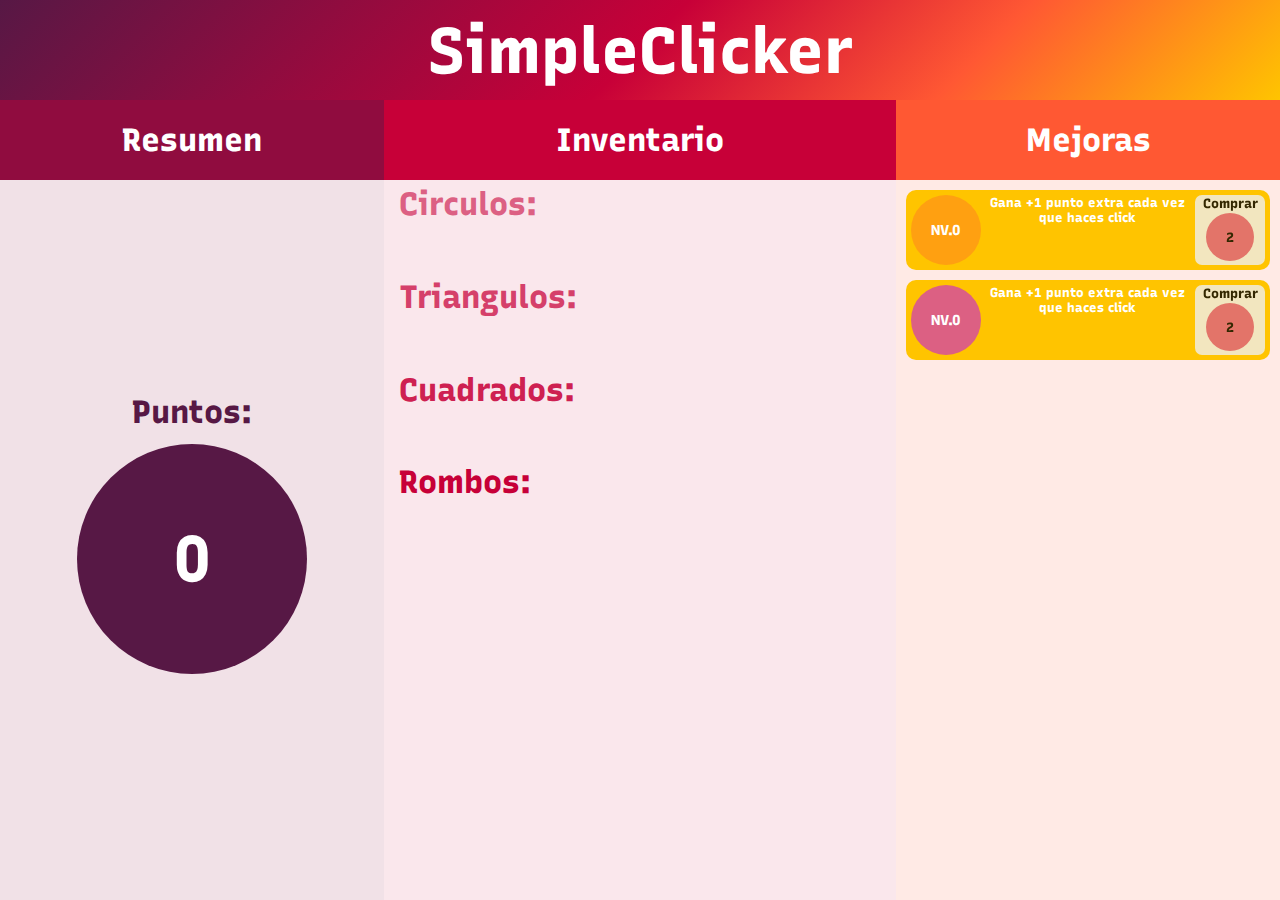
<file: index.html>
<!DOCTYPE html>
<html>
<head>
	<title>SimpleClicker</title>
	<meta charset="utf-8">
	<link rel="stylesheet" type="text/css" href="SimpleClicker.css">
	<link rel="Shortcut Icon" href="SC-Logo.png">
	<script type="text/javascript" src="SimpleClicker.js"></script>
</head>
<body>
	<header>
		<h1>SimpleClicker</h1>
	</header>

	<div class="main-container">
		<div class="izq-container"> <!-- Izquierda -->
			<div class="resumen">Resumen</div>
			<div class="resumen-body">
				<div class="pts-box">
					<span class="pts-txt">Puntos:</span>
					<div class="main-circle"><span id="puntos">0</span></div>
				</div>
			</div>
		</div>

		<div class="cen-container"> <!-- Centro -->
			<div class="inventory">Inventario</div>

			<span class="cir">Circulos:</span><br>
			<div class="shapes" id="circulos">
				<!-- <div class="circulo"></div> -->
			</div>

			<span class="tri">Triangulos:</span><br>
			<div class="shapes" id="triangulos">
				<!-- <div class="triangulo"></div> -->
			</div>

			<span class="cua">Cuadrados:</span><br>
			<div class="shapes" id="cuadrados">
				<!-- <div class="cuadrado"></div> -->
			</div>

			<span class="rom">Rombos:</span><br>
			<div class="shapes" id="rombos">
				<!-- <div class="rombo"></div> -->
			</div>
		</div>

		<div class="der-container"> <!-- Derecha -->
			<div class="upgrades">Mejoras</div>
			<div class="upgrades-body">
				<div class="upgrade-card uc1">
					<div class="circuloU c1">NV.0</div>
					<div class="u-description"><p>Gana +1 punto extra cada vez que haces click</p></div>
					<button class="comprar">
						<p>Comprar</p>
						<div class="circulo priceCir">2</div>
					</button>
				</div>
				<div class="upgrade-card uc2">
					<div class="circuloU c2">NV.0</div>
					<div class="u-description"><p>Gana +1 punto extra cada vez que haces click</p></div>
					<button class="comprar">
						<p>Comprar</p>
						<div class="circulo priceCir">2</div>
					</button>
				</div>
			</div>
		</div>
	</div>
</body>
</html>
</file>
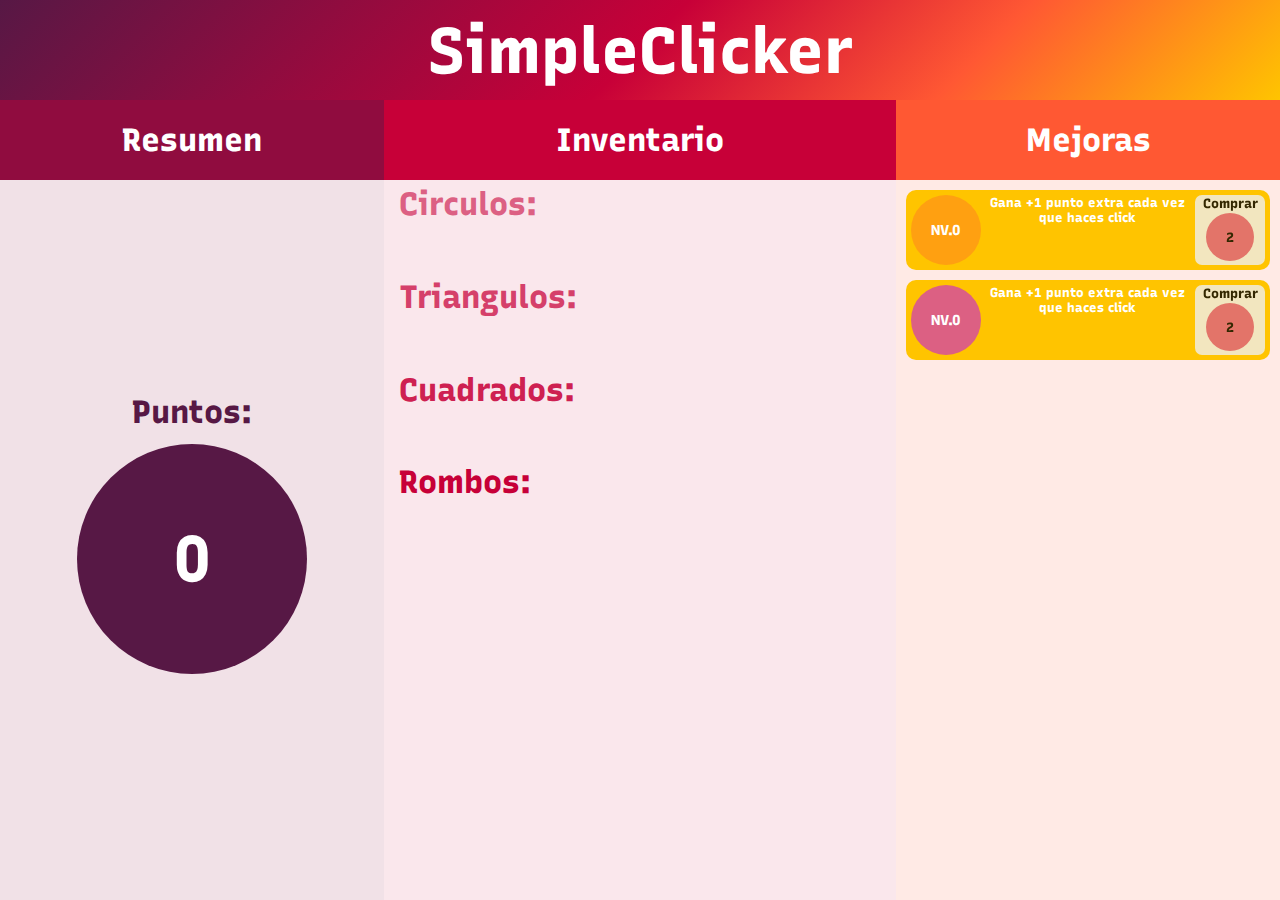
<file: SimpleClicker.html>
<!DOCTYPE html>
<html>
<head>
	<title>SimpleClicker</title>
	<meta charset="utf-8">
	<link rel="stylesheet" type="text/css" href="SimpleClicker.css">
	<link rel="Shortcut Icon" href="SC-Logo.png">
	<script type="text/javascript" src="SimpleClicker.js"></script>
</head>
<body>
	<header>
		<h1>SimpleClicker</h1>
	</header>

	<div class="main-container">
		<div class="izq-container"> <!-- Izquierda -->
			<div class="resumen">Resumen</div>
			<div class="resumen-body">
				<div class="pts-box">
					<span class="pts-txt">Puntos:</span>
					<div class="main-circle"><span id="puntos">0</span></div>
				</div>
			</div>
		</div>

		<div class="cen-container"> <!-- Centro -->
			<div class="inventory">Inventario</div>

			<span class="cir">Circulos:</span><br>
			<div class="shapes" id="circulos">
				<!-- <div class="circulo"></div> -->
			</div>

			<span class="tri">Triangulos:</span><br>
			<div class="shapes" id="triangulos">
				<!-- <div class="triangulo"></div> -->
			</div>

			<span class="cua">Cuadrados:</span><br>
			<div class="shapes" id="cuadrados">
				<!-- <div class="cuadrado"></div> -->
			</div>

			<span class="rom">Rombos:</span><br>
			<div class="shapes" id="rombos">
				<!-- <div class="rombo"></div> -->
			</div>
		</div>

		<div class="der-container"> <!-- Derecha -->
			<div class="upgrades">Mejoras</div>
			<div class="upgrades-body">
				<div class="upgrade-card uc1">
					<div class="circuloU c1">NV.0</div>
					<div class="u-description"><p>Gana +1 punto extra cada vez que haces click</p></div>
					<button class="comprar">
						<p>Comprar</p>
						<div class="circulo priceCir">2</div>
					</button>
				</div>
				<div class="upgrade-card uc2">
					<div class="circuloU c2">NV.0</div>
					<div class="u-description"><p>Gana +1 punto extra cada vez que haces click</p></div>
					<button class="comprar">
						<p>Comprar</p>
						<div class="circulo priceCir">2</div>
					</button>
				</div>
			</div>
		</div>
	</div>
</body>
</html>
</file>
<file: SimpleClicker.css>
/*@import url('https://fonts.googleapis.com/css2?family=Recursive:wght@800&display=swap');*/

@font-face {
   font-family: 'Recursive';
   src: url('Recursive-ExtraBold.ttf') format("truetype");
   font-weight: normal;
   font-style: normal;
}

* {
	margin: 0;
	padding: 0;
	user-select: none;
}

body {
	font-family: 'Recursive', sans-serif;
}

header {
	height: 100px;
	width: 100vw;
	background: linear-gradient(135deg, #571845 0%, #900c3f 25%, #c70038 50%, #ff5833 75%, #ffc400 100%);
	display: flex;
	justify-content: center;
	align-items: center;
	position: fixed;
}

h1 {
	color: white;
	font-size: 4em;
}

.main-container {
	display: flex;
	width: 100vw;
	height: 100vh;
	background-color: #FFE7E9;
}

/*Izquierda*/
.izq-container {
	width: 30vw;
	height: 100%;
	padding-top: 100px;
	box-sizing: border-box;
	background-color: #F1E1E7;
	display: flex;
	flex-direction: column;
	align-items: center;
}

.izq-container .resumen {
	width: 100%;
	height: 80px;
	text-align: center;
	line-height: 80px;
	color: white;
	background-color: #900c3f;
	font-size: 2rem;
}

.izq-container .resumen-body {
	width: 100%;
	height: 100%;
	text-align: center;
	display: flex;
	align-items: center;
	justify-content: center;
}

.izq-container .pts-box {

}

.izq-container .pts-txt {
	font-size: 2rem;
	color: #571845;
	display: inline-block;
}

.main-circle {
	width: 18vw;
	height: 18vw;
	margin: 1vw auto;
	background-color: #571845;
	text-align: center;
	border-radius: 100%;
	transition: .3s;
	display: flex;
	align-items: center;
	justify-content: center;
}

.main-circle:hover {
	cursor: pointer;
	background-color: #6C355C;
}

.main-circle:active {
	width: 19vw;
	height: 19vw;
	margin: .5vw auto; 
	transition: .05s;

}

.main-circle span {
	font-size: 5vw;
	color: white;
}

/*Centro*/
.cen-container {
	width: 40vw;
	height: 100%;
	padding-top: 100px;
	box-sizing: border-box;
	background-color: #FAE7EC;
	font-size: 0px;
}

.cen-container .inventory {
	width: 100%;
	height: 80px;
	text-align: center;
	line-height: 80px;
	color: white;
	background-color: #c70038;
	font-size: 2rem;
}

.cen-container span {
	font-size: 2rem;
	margin:5px 15px;
	display: inline-block;
}

.shapes {
	height: 3.5vw;
}

.cir {
	color: #DC6083;
}

.circulo {
	width: 3.5vw;
	height: 3.5vw;
	background-color: #DC6083;
	border-radius: 50%;
	display: inline-block;
	margin: 0 .25vw;
}

.tri {
	color: #D5406A;
}

.triangulo {
	width: 0;
	height: 0;
	display: inline-block;
	margin: 0 .25vw;
	border-bottom: 3.5vw solid #D5406A;
	border-left: 1.75vw solid transparent;
	border-right: 1.75vw solid transparent;
}

.cua {
	color: #CE2051;
}
.cuadrado {
	width: 3.5vw;
	height: 3.5vw;
	background-color: #CE2051;
	margin: 0 .25vw;
	display: inline-block;
}

.rom {
	color: #C70038;
}

.rombo {
	width: 0;
	height: 0;
	border: 1.75vw solid transparent;
	border-bottom-color: #C70038;
	position: relative;
	transform: translateY(-1.74vw);
	margin: 0 .25vw;
	display: inline-block;
}
.rombo:after {
	content: '';
	position: absolute;
	left: -1.75vw;
	top: 1.75vw;
	width: 0;
	height: 0;
	border: 1.75vw solid transparent;
	border-top-color: #C70038;
}

/*Derecha*/
.der-container {
	width: 30vw;
	height: 100%;
	padding-top: 100px;
	box-sizing: border-box;
	background-color: #FFEAE5;
}

.der-container .upgrades {
	width: 100%;
	height: 80px;
	text-align: center;
	line-height: 80px;
	color: white;
	background-color: #ff5833;
	font-size: 2rem;
}

.upgrade-card {
	width: 95%;
	height: 80px;
	margin: 10px auto;
	padding: 5px;
	box-sizing: border-box;
	background-color: #ffc400;
	border-radius: 10px;
	display: grid;
	grid-template-columns: 70px 1fr 70px;
	color: white;
}

.circuloU {
	width: 70px;
	height: 70px;
	text-align: center;
	line-height: 70px;
	border-radius: 50%;
	font-size: .9em;
}

.c1 {
	background-color: #ffA011;
}

.c2 {
	background-color: #DC6083;
}

.u-description {
	font-size: .8em;
	margin: 0 5px;
	text-align: center;
}

.comprar {
	width: 70px;
	height: 70px;
	border: 0px solid transparent;
	border-radius: 7px;
	font-family:  'Recursive', sans-serif;
	transition: .3s;
	filter: opacity(.8);
	display: grid;
	grid-template-rows: 16px 1fr;
	justify-content: center;
	cursor: pointer;
	transition: .2s;
}

.comprar:hover {
	filter: opacity(1);
}

.comprar:active {
	filter: brightness(.93);
}

.comprar:focus {
	outline: none;
}

.priceCir {
	width: 48px;
	height: 48px;
	line-height: 48px;
	margin: 2px auto;
}
</file>
